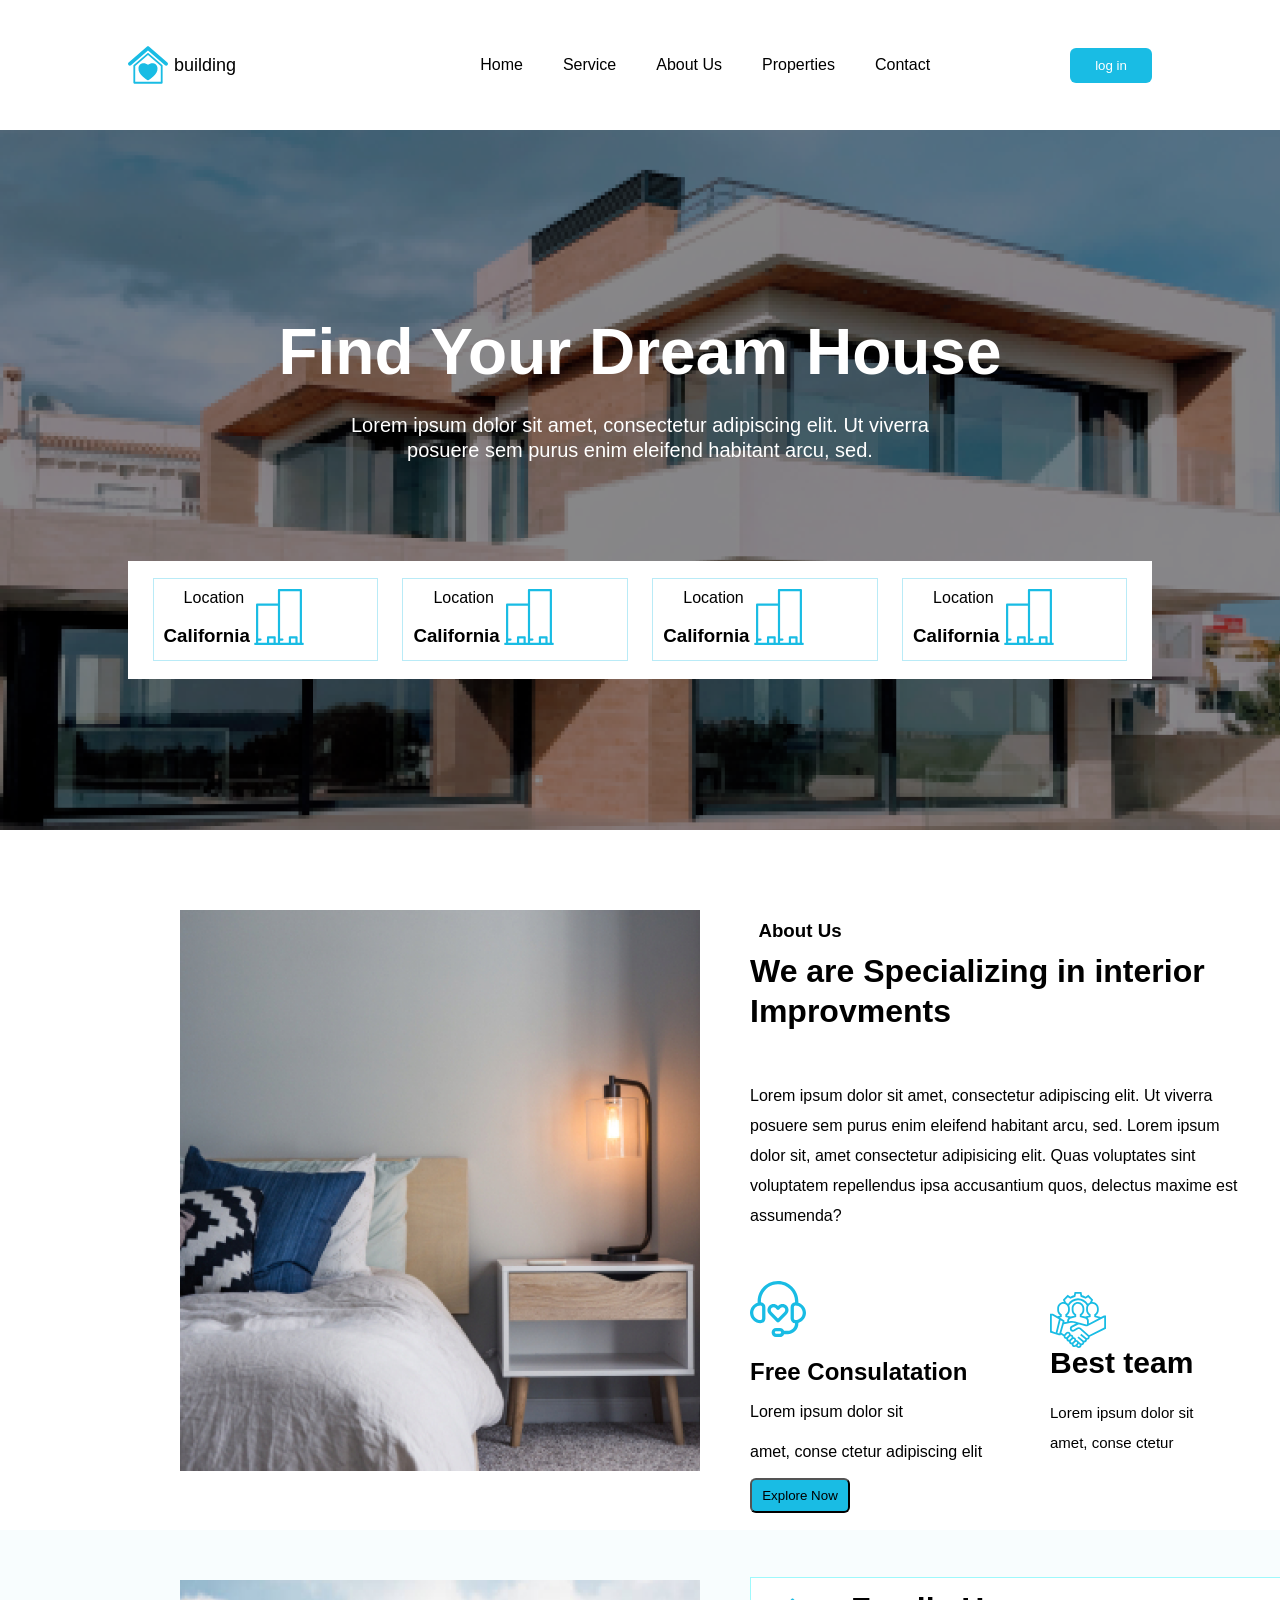
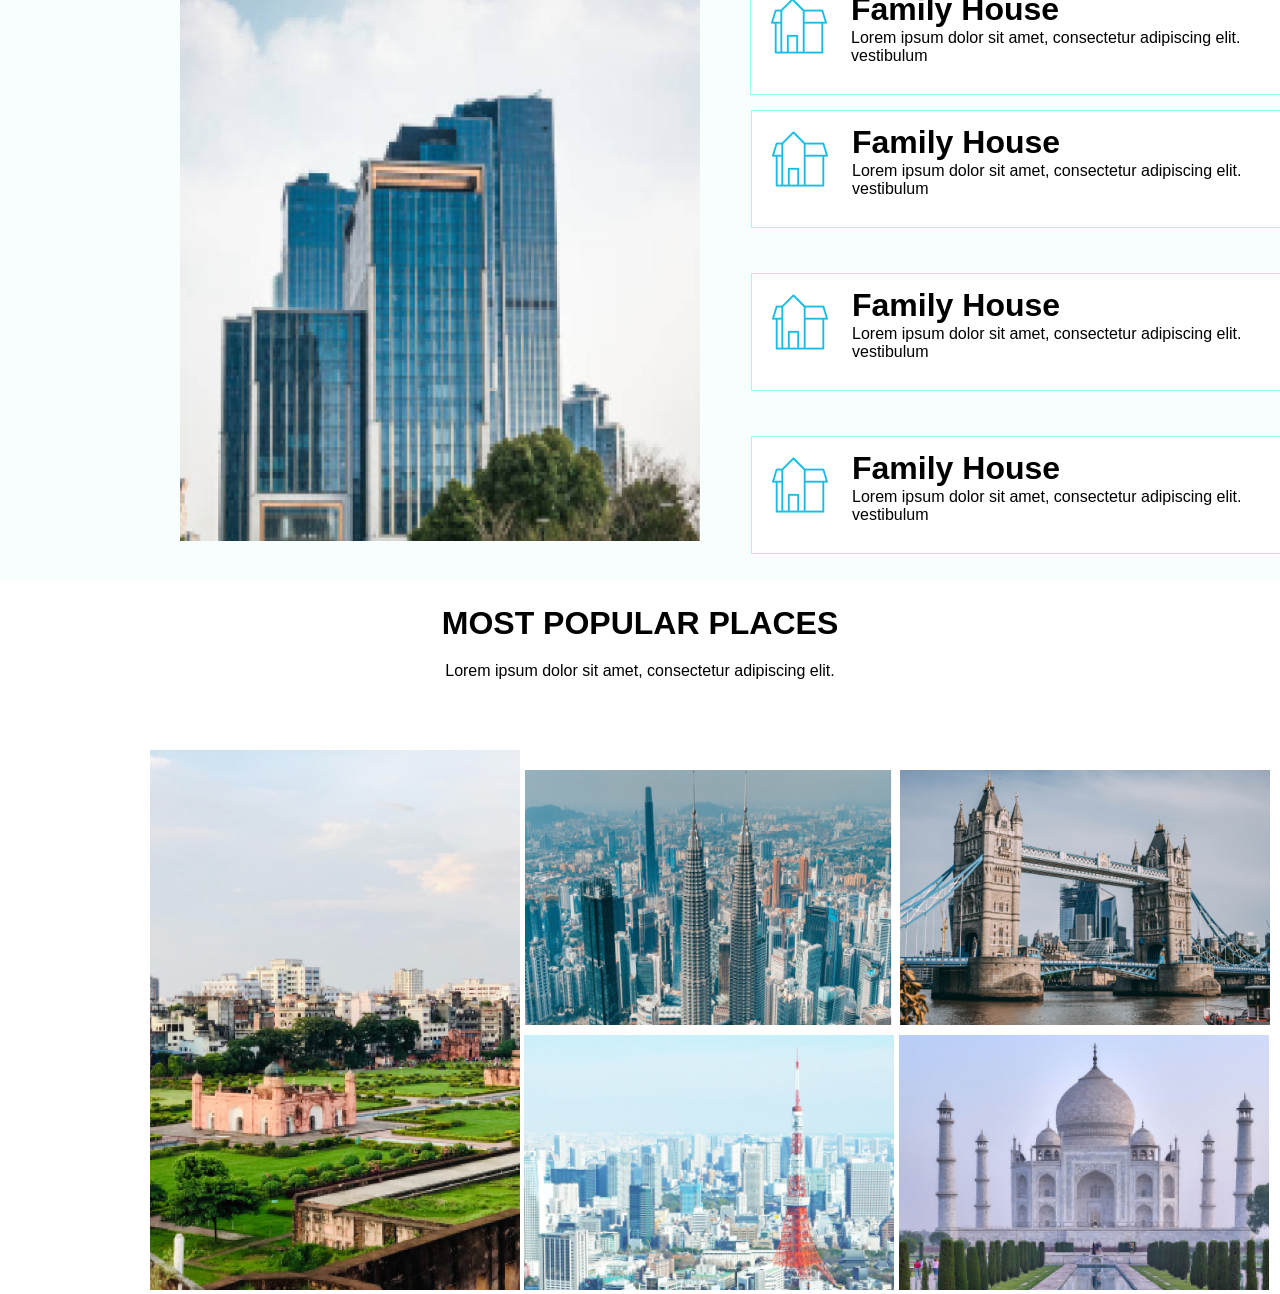
<file: lesson001.html>
<!DOCTYPE html>
<html lang="en">
<head>
    <meta charset="UTF-8">
    <meta http-equiv="X-UA-Compatible" content="IE=edge">
    <meta name="viewport" content="width=device-width, initial-scale=1.0">
    <title>Maker-Figma</title>
    <link rel="shortcut Icon" href="img/logoa.png">
    <link rel="stylesheet" href="style.css">
</head>
<body>
    <header>
        <div class="container">
            <nav>
                <div class="logo">
                    <img src="./img/logo.svg" alt="">
                    <span>building</span>
                </div>
                <ul class="collection">
                    <li class="item">Home</li>
                    <li class="item">Service</li>
                    <li class="item">About Us</li>
                    <li class="item">Properties</li>
                    <li class="item">Contact</li>
                </ul>
                <button class="log_in">
                    log in
                </button>
            </nav>
        </div>
    </header>

    <div class="banner">
        <div class="banner_bg">
            <h1>Find Your Dream House</h1>
          <p>
            Lorem ipsum dolor sit amet, consectetur adipiscing elit. Ut viverra posuere sem purus enim eleifend habitant arcu, sed.
          </p>
          <div class="location">
              <div class="location_item">
                  <div class="location_itemIcon">
                      <span>Location</span>
                      <img src="img/Vector.svg" alt="">
                  </div>
                  <h3>California</h3>
              </div>
              <div class="location_item">
                <div class="location_itemIcon">
                    <span>Location</span>
                    <img src="img/Vector.svg" alt="">
                </div>
                <h3>California</h3>
            </div>
            <div class="location_item">
                <div class="location_itemIcon">
                    <span>Location</span>
                    <img src="img/Vector.svg" alt="">
                </div>
                <h3>California</h3>
            </div>
            <div class="location_item">
                <div class="location_itemIcon">
                    <span>Location</span>
                    <img src="img/Vector.svg" alt="">
                </div>
                <h3>California</h3>
            </div>
          </div>
        </div>
        <div class="second">
            <div class="img">
                <img class="image1" src="img/Rectangle 2257.png" alt="">
            </div>
            <div class="write">
                <h3>About Us</h3>
                <h1> We are Specializing in interior Improvments </h1>
                <p class="little">Lorem ipsum dolor sit amet, consectetur adipiscing elit. Ut viverra posuere sem purus enim eleifend habitant arcu, sed. Lorem ipsum dolor sit, amet consectetur adipisicing elit. Quas voluptates sint voluptatem repellendus ipsa accusantium quos, delectus maxime est assumenda?</p>
                <img class="iconss" src="img/support 1 (1).svg" alt="">
                <h2>Free Consulatation</h2>
                <p>Lorem ipsum dolor sit <p></p> amet, conse ctetur adipiscing elit</p>
                <img src="img/team 1 (1).svg" alt="" class="icons">
                <h5>Best team</h4>
                <h6>Lorem ipsum dolor sit <p></p> amet, conse ctetur</h4>
                    <button class="btn2">
                        Explore Now
                    </button>
            </div>

        </div>
        <div class="now_dev">
            <img src="img/Rectangle 2181.png" alt="" class="image2">
            <div class="smalls">
                <img class="sml" src="img/Vector (1).png" alt="">
                <h1>Family House</h1>
                <p>Lorem ipsum dolor sit amet, consectetur adipiscing elit. vestibulum  </p>




            <div class="small">
                <img class="sml" src="img/Vector (1).png" alt="">
                <h1>Family House</h1>
                <p>Lorem ipsum dolor sit amet, consectetur adipiscing elit. vestibulum  </p>
            </div>


            <div class="small">
                <img class="sml" src="img/Vector (1).png" alt="">
                <h1>Family House</h1>
                <p>Lorem ipsum dolor sit amet, consectetur adipiscing elit. vestibulum  </p>
        </div>


        <div class="small">
            <img class="sml" src="img/Vector (1).png" alt="">
            <h1>Family House</h1>
            <p>Lorem ipsum dolor sit amet, consectetur adipiscing elit. vestibulum  </p>
        
    </div>
    </div>
    <div class="dev_end">
        <h1 class="end">MOST POPULAR PLACES</h1>
        <p class="end">Lorem ipsum dolor sit amet, consectetur adipiscing elit.</p>
        <img class="end_image" src="img/Rectangle 2186.png" alt="">
        <img class="end_image1" src="img/Rectangle 2187.png" alt="">
        <img class="end_image2" src="img/Rectangle 2188.png" alt="">
        <img class="end_image3" src="img/Rectangle 2189.png" alt="">
        <img class="end_image4" src="img/Rectangle 2190.png" alt="">
    </div>
</body>
</html>
</file>
<file: style.css>
*{
    margin: 0;
    padding: 0;
    box-sizing: border-box;
    font-family: sans-serif;
}
/* 

    Global CSS

*/


.container{
    width: 80%;
    margin: auto;
}
li{
    list-style: none;
}
a{
    text-decoration: none;
}




/* 

    Main CSS


*/


.header{
    width: 100%;
    height: 130px;
    background-color: #fff;
}
nav{
    width: 100%;
    height: 130px;
    display: flex;
    align-items: center;
}
.logo{
    display: flex;
    align-items: center;
    flex: 1;
}
.logo span{
    font-size: 18px;
    margin-left: 6px;
}

.collection{
    display: flex;
    padding-right: 120px;
}
.item{
    padding: 0 20px;
}
.log_in{
    padding: 10px 25px;
    border-radius: 6px;
    border: none;
    background: #19bce4;
    color: #fff;
}
.log_in:hover{
    opacity: .8;
    cursor: pointer;
}


.banner{
    width: 100%;
    height: 700px;
    background: url(./img/home.png)no-repeat center/cover ;
}
.banner_bg{
    width: 100%;
    height: 100%;
    background: #00000077;
    text-align: center;
    padding-top: 185px;
}
.banner_bg h1{
    font-size: 64px;
    font-weight: bold;
    color: #fff;
    padding-bottom: 24px;
}
.banner_bg p{
    font-size: 20px;
    color: #fff;
    width: 622px;
    margin: auto;
    line-height: 1.27;
    padding-bottom: 97px;
}
.location{
    width: 80%;
    height: 118px;
    background: #fff;
    margin: auto;
    text-align: left;
    display: flex;
    justify-content: space-evenly;
    align-items: center;
}
.location_item{
    width: 22%;
    height: 70%;
    border: 1px solid rgba(25, 188, 228, 0.3);
    padding: 10px 30px;
}
.location_item h3{
    margin-left: -20px;
    margin-top: -20px;
}
.location_itemIcon{
    display: flex;
}
.location_itemIcon span{
    padding-right: 10px;
}
.second{
    width: 100%;
    height: 700px;
}

.img{
    width: 520px;
    height: 561px;
    left: 144px;
    top: 950px;
    background-color: transparent;
}
.image1{
    height: 561px;
    width: 520px;
    left: 144px;
    top: 950px;
    border-radius: 0px;
    background-color: rebeccapurple;
    margin-left: 180px;
    margin-top: 80px;
}
.second h3{
    display: flex;
    justify-content: center;
    padding-top: -820px;
}
.write{
    width: 500px;
    height: 500px;
    margin-top: -480px;
    margin-left: 750px;
    line-height: 40px;
}
.write h3{
    margin-left: -400px;
}
.little{
    line-height: 30px;
    padding-top: 50px;
}
.iconss{
    margin-top: 50px;
}
.icons{
    margin-top: -180px;
    display: flex;
    align-items: center;
    margin-left: 300px;
}
.write h5{
    padding-left: 300px;
    line-height: 30px;
    font-size: 30px;
}
.write h6{
    padding-left: 300px;
    line-height: 30px;
    font-size: 15px;
    padding-top: 20px;
    font-weight: normal;
}
.btn2{
    width: 100px;
    height: 35px;
    margin-top: 20px;
    border-radius: 6px;
    background-color: #19BCE4;
}
.now_dev{
    width: 100%;
    height: 650px;
    background-color: #F8FDFE;
}
.image2{
    height: 561px;
    width: 520px;
    left: 144px;
    top: 950px;
    border-radius: 0px;
    background-color: rebeccapurple;
    margin-left: 180px;
    margin-top: 50px;
}
.smalls{
    height: 118px;
    width: 541px;
    border-radius: 0px;
    background: #fff;
    margin-top: -568px;
    margin-left: 750px;
    line-height: 40px;
    border: 1px solid rgb(158, 249, 252);
}
.sml{
    margin-top: 20px;
    margin-left: 20px;
}
.now_dev h1{
    margin-left: 100px;
    font-family: sans-serif;
    margin-top: -80px;
}
.now_dev p{
    line-height: normal;
    margin-left: 100px;
}
.small{
    height: 118px;
    width: 541px;
    border-radius: 0px;
    background: #fff;
    margin-top: 45px;
    border: 1px solid rgb(158, 249, 252);
}
.dev_end{
    width: 100%;
    height: 650px;
    margin-top: 570px;
}
.end{
    padding-top: 20px;
    display: flex;
    justify-content: center;
    padding-right: 100px;
}
.end_image{
    margin-left: 150px;
    margin-top: 70px;
}
.end_image2{
    position: absolute;
    width: 370px;
    height: 255px;
    left: 525px;
    top: 2370px;
}
.end_image3{
    position: absolute;
    width: 370px;
    height: 255px;
    left: 900px;
    top: 2370px;
}
</file>
